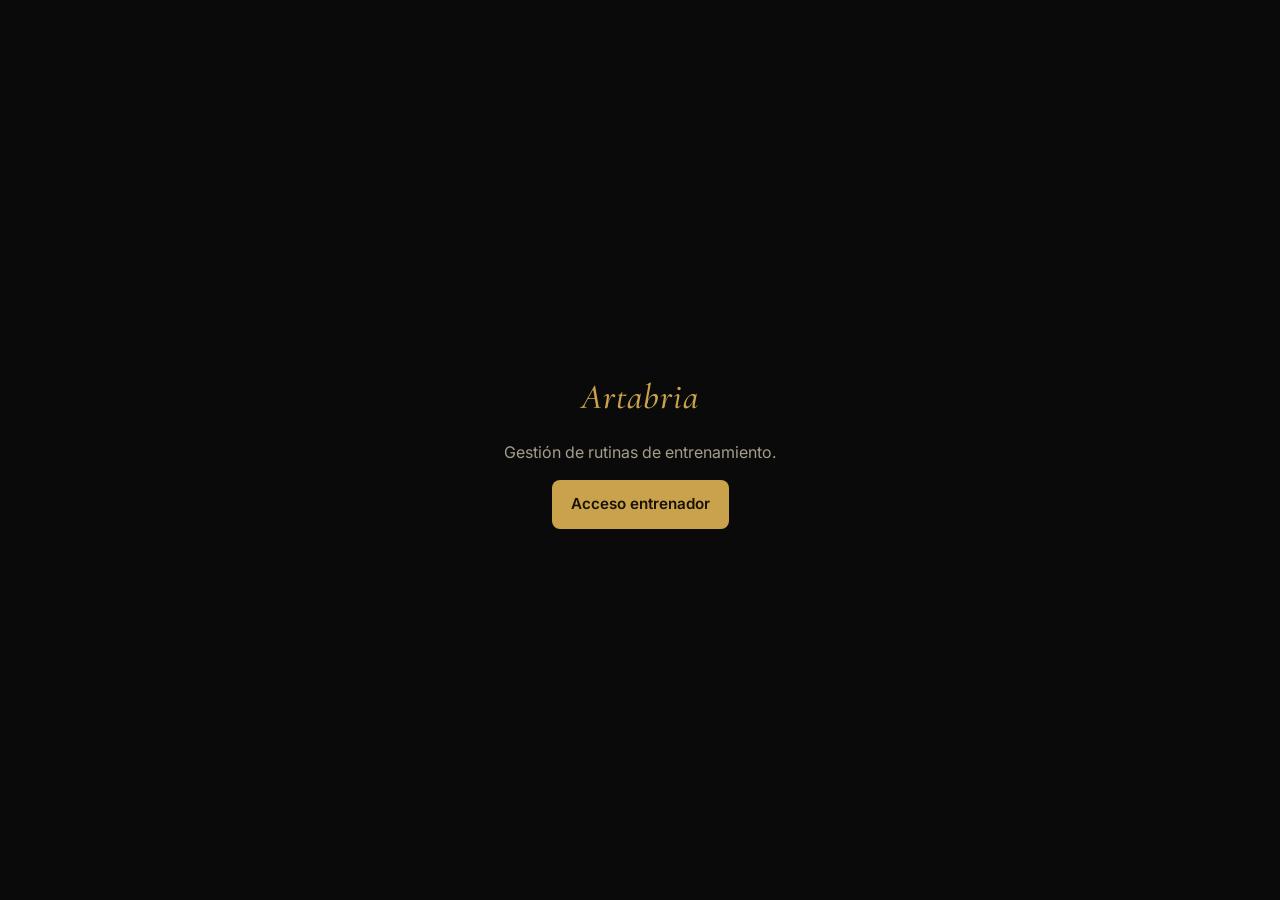
<file: index.html>
<!doctype html>
<html lang="es">
<head>
<meta charset="UTF-8">
<meta name="viewport" content="width=device-width, initial-scale=1">
<title>Artabria · Rutinas</title>
<link rel="stylesheet" href="/assets/css/styles.css">
</head>
<body>
<div class="center-screen">
  <div class="text-center">
    <div class="brand" style="font-size:2.2rem">Artabria</div>
    <p class="mt-16">Gestión de rutinas de entrenamiento.</p>
    <a class="btn btn-primary" href="/admin/login.html">Acceso entrenador</a>
  </div>
</div>
</body>
</html>
</file>
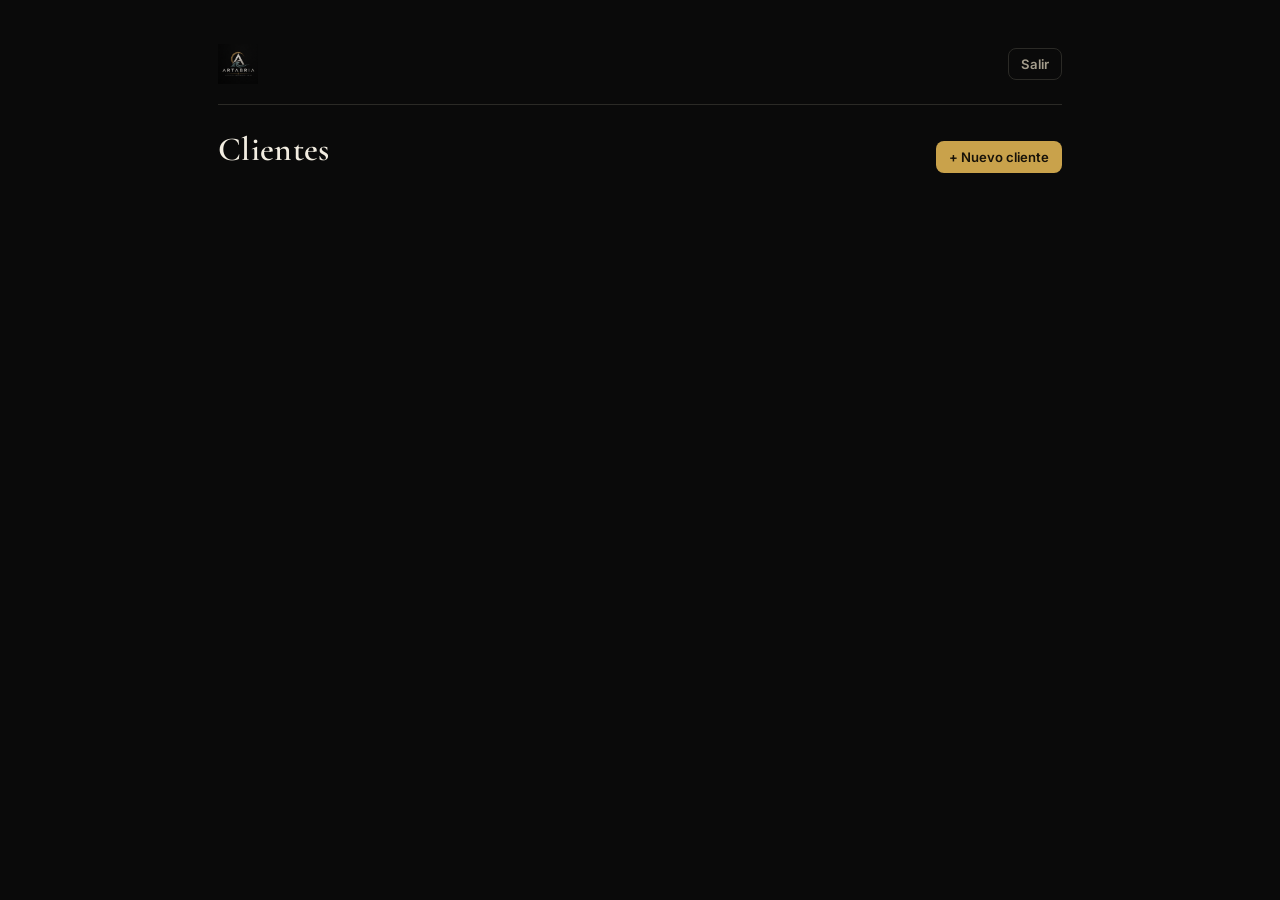
<file: admin/index.html>
<!doctype html>
<html lang="es">
<head>
<meta charset="UTF-8">
<meta name="viewport" content="width=device-width, initial-scale=1">
<title>Artabria · Panel</title>
<link rel="stylesheet" href="/assets/css/styles.css">
</head>
<body>
<div class="page page-wide">
  <div class="topbar">
    <img src="/assets/img/logo.png" alt="Artabria" class="brand-logo">
    <div class="topbar-actions">
      <button class="btn btn-ghost btn-sm" id="btn-logout">Salir</button>
    </div>
  </div>
  <div class="row mb-16">
    <h1>Clientes</h1>
    <button class="btn btn-primary btn-sm" id="btn-nuevo">+ Nuevo cliente</button>
  </div>
  <div id="alert"></div>
  <form id="form-nuevo" class="card oculto">
    <div class="field">
      <label>Nombre del cliente</label>
      <input type="text" id="nuevo-nombre" required>
    </div>
    <div class="field">
      <label>Código del enlace</label>
      <div class="input-set">
        <input type="text" id="nuevo-codigo" class="grow" required>
        <button type="button" class="btn btn-ghost btn-sm" id="btn-regenerar">↻</button>
      </div>
      <p class="hint">El enlace del cliente será tu-dominio/c/&lt;código&gt;</p>
    </div>
    <button type="submit" class="btn btn-primary btn-block">Crear cliente</button>
  </form>
  <div id="lista-clientes" class="stack"></div>
</div>
<script type="module" src="/assets/js/admin-dashboard.js"></script>
</body>
</html>
</file>
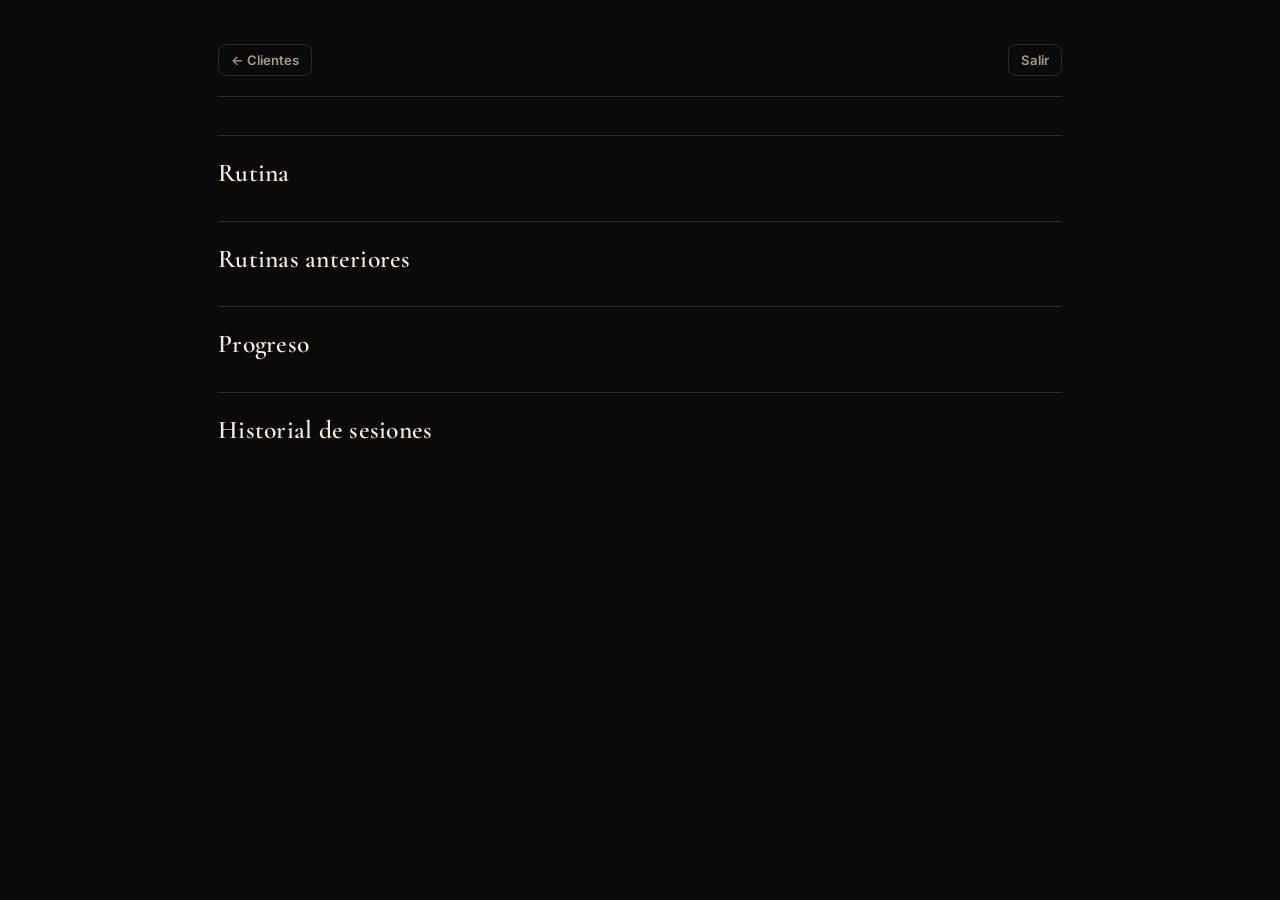
<file: admin/cliente.html>
<!doctype html>
<html lang="es">
<head>
<meta charset="UTF-8">
<meta name="viewport" content="width=device-width, initial-scale=1">
<title>Artabria · Cliente</title>
<link rel="stylesheet" href="/assets/css/styles.css">
</head>
<body>
<div class="page page-wide">
  <div class="topbar">
    <button class="btn btn-ghost btn-sm" id="btn-volver">← Clientes</button>
    <button class="btn btn-ghost btn-sm" id="btn-logout">Salir</button>
  </div>
  <div id="cabecera"></div>
  <hr class="divider">
  <h2>Rutina</h2>
  <div id="contenido-rutina"></div>
  <hr class="divider">
  <h2>Rutinas anteriores</h2>
  <div id="contenido-rutinas-anteriores"></div>
  <hr class="divider">
  <h2>Progreso</h2>
  <div id="contenido-progreso"></div>
  <hr class="divider">
  <h2>Historial de sesiones</h2>
  <div id="contenido-historial"></div>
</div>
<script type="module" src="/assets/js/admin-cliente.js"></script>
</body>
</html>
</file>
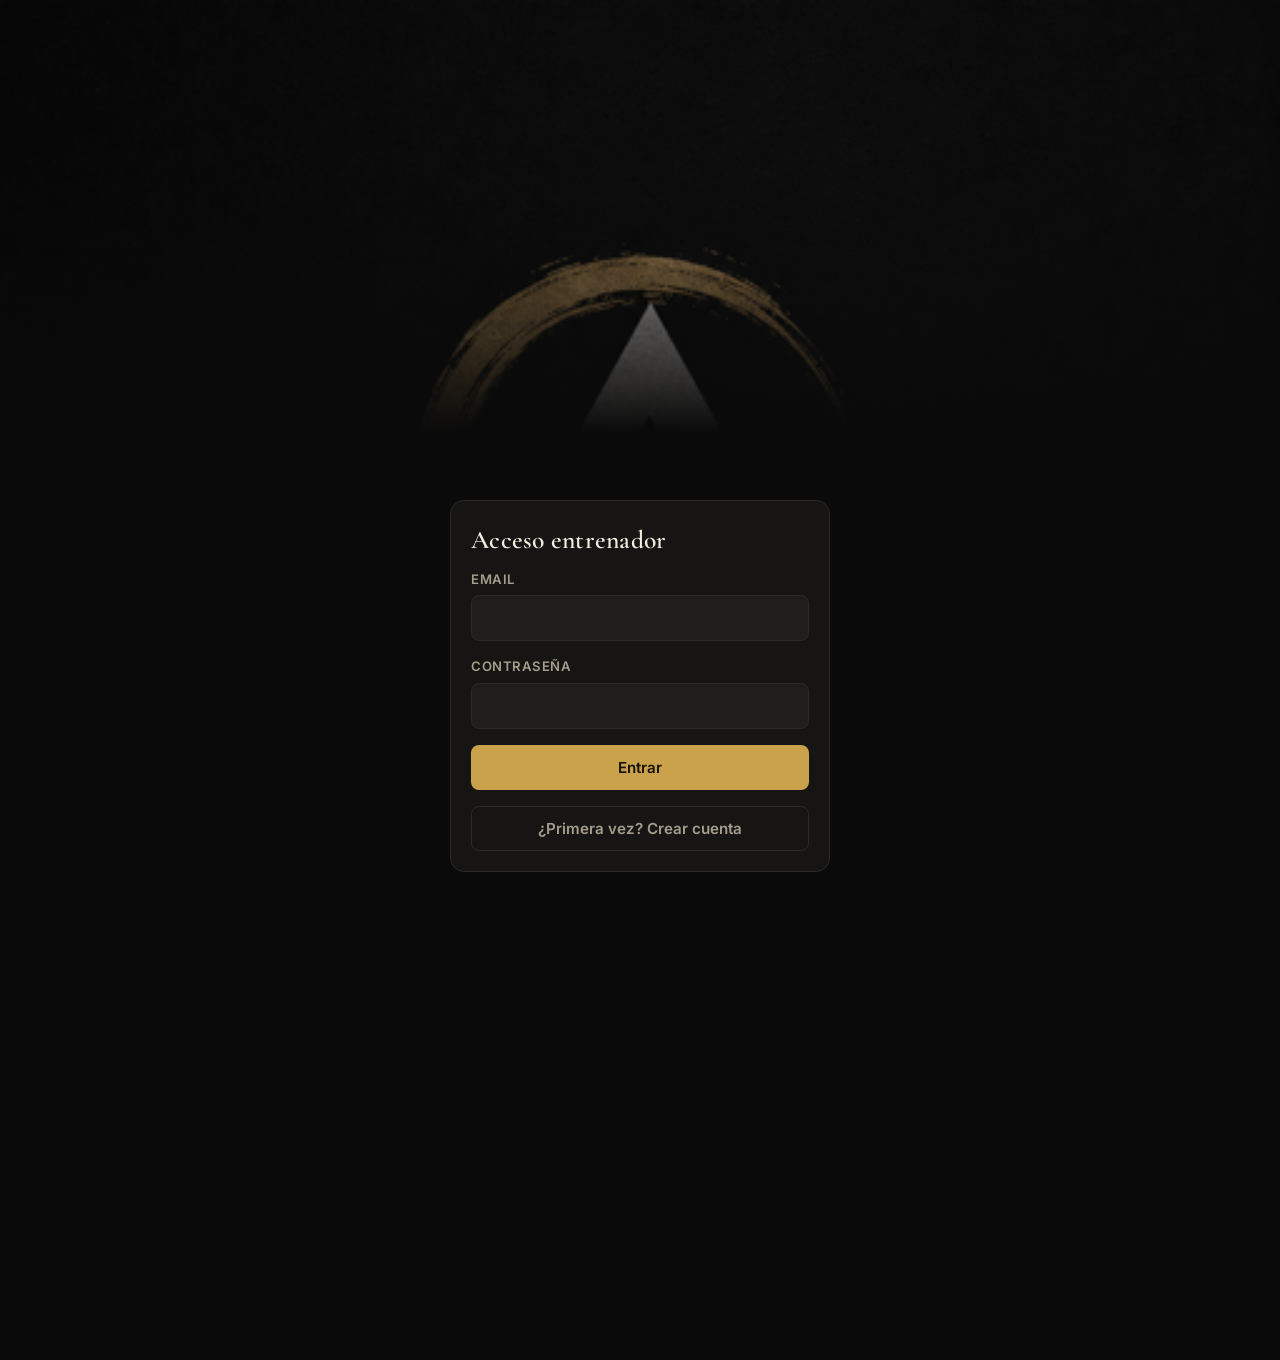
<file: admin/login.html>
<!doctype html>
<html lang="es">
<head>
<meta charset="UTF-8">
<meta name="viewport" content="width=device-width, initial-scale=1">
<title>Artabria · Acceso entrenador</title>
<link rel="stylesheet" href="/assets/css/styles.css">
</head>
<body>
<div class="hero-logo-wrap">
  <img src="/assets/img/logo.png" alt="Artabria" class="hero-logo">
</div>
<div class="page hero-page" style="padding-bottom:40px">
  <div class="card" style="max-width:380px;width:100%;margin:0 auto">
    <h2 id="titulo-modo">Acceso entrenador</h2>
    <div id="alert"></div>
    <form id="form-login">
      <div class="field">
        <label>Email</label>
        <input type="email" id="email" required autocomplete="email">
      </div>
      <div class="field">
        <label>Contraseña</label>
        <input type="password" id="password" required autocomplete="current-password" minlength="6">
      </div>
      <button type="submit" class="btn btn-primary btn-block" id="btn-submit">Entrar</button>
    </form>
    <button type="button" class="btn btn-ghost btn-block mt-16" id="btn-modo">¿Primera vez? Crear cuenta</button>
  </div>
</div>
<script type="module" src="/assets/js/admin-login.js"></script>
</body>
</html>
</file>
<file: assets/css/styles.css>
@import url('https://fonts.googleapis.com/css2?family=Cormorant+Garamond:ital,wght@0,400;0,500;0,600;1,500&family=Inter:wght@400;500;600;700&display=swap');

:root {
  --bg: #0a0a0a;
  --bg-elevated: #161513;
  --bg-elevated-2: #1f1e1b;
  --border: #2b2a26;
  --gold: #c9a24b;
  --gold-hover: #ddb968;
  --gold-dim: rgba(201, 162, 75, 0.14);
  --text: #f2ede1;
  --text-muted: #a49d8c;
  --text-faint: #6f6a5e;
  --danger: #c1594f;
  --success: #7a9b6e;
  --radius: 14px;
  --radius-sm: 8px;
  --shadow: 0 8px 24px rgba(0, 0, 0, 0.4);
  --font-serif: 'Cormorant Garamond', Georgia, serif;
  --font-sans: 'Inter', -apple-system, BlinkMacSystemFont, sans-serif;
}

* {
  box-sizing: border-box;
}

html, body {
  margin: 0;
  padding: 0;
}

body {
  background: var(--bg);
  color: var(--text);
  font-family: var(--font-sans);
  font-size: 16px;
  line-height: 1.5;
  -webkit-font-smoothing: antialiased;
  min-height: 100vh;
}

h1, h2, h3, h4 {
  font-family: var(--font-serif);
  font-weight: 600;
  letter-spacing: 0.01em;
  margin: 0 0 0.4em;
  color: var(--text);
}

h1 { font-size: 2.1rem; }
h2 { font-size: 1.6rem; }
h3 { font-size: 1.25rem; }

p { margin: 0 0 1em; color: var(--text-muted); }

a { color: var(--gold); text-decoration: none; }
a:hover { color: var(--gold-hover); }

.brand {
  font-family: var(--font-serif);
  font-style: italic;
  font-weight: 500;
  color: var(--gold);
  letter-spacing: 0.03em;
}

.brand-logo {
  display: block;
  height: 40px;
  width: auto;
}

.brand-logo-lg {
  display: block;
  height: 108px;
  width: auto;
  margin: 0 auto;
}

.hero-logo-wrap {
  position: relative;
  width: 100%;
  height: 56vh;
  min-height: 320px;
  max-height: 460px;
  overflow: hidden;
}

.hero-logo {
  width: 100%;
  height: 100%;
  object-fit: cover;
  object-position: center top;
  display: block;
}

.hero-logo-wrap::after {
  content: '';
  position: absolute;
  inset: 0;
  background: linear-gradient(180deg, rgba(10, 10, 10, 0) 35%, var(--bg) 94%);
}

.hero-page {
  margin-top: -64px;
  position: relative;
  z-index: 2;
  padding-top: 0;
}

/* ---------- Layout ---------- */

.page {
  max-width: 560px;
  margin: 0 auto;
  min-height: 100vh;
  display: flex;
  flex-direction: column;
  padding: 20px 18px 100px;
}

.page-wide {
  max-width: 880px;
}

.topbar {
  display: flex;
  align-items: center;
  justify-content: space-between;
  padding: 4px 0 20px;
  border-bottom: 1px solid var(--border);
  margin-bottom: 20px;
}

.topbar .brand {
  font-size: 1.4rem;
}

.topbar-actions {
  display: flex;
  gap: 8px;
  align-items: center;
}

.center-screen {
  min-height: 100vh;
  display: flex;
  align-items: center;
  justify-content: center;
  padding: 24px;
}

/* ---------- Cards ---------- */

.card {
  background: var(--bg-elevated);
  border: 1px solid var(--border);
  border-radius: var(--radius);
  padding: 20px;
  margin-bottom: 14px;
}

.card-tight {
  padding: 14px 16px;
}

.card-link {
  display: block;
  cursor: pointer;
  transition: border-color 0.15s ease, transform 0.15s ease;
}

.card-link:hover {
  border-color: var(--gold);
}

.row {
  display: flex;
  align-items: center;
  justify-content: space-between;
  gap: 12px;
}

.row + .row {
  margin-top: 10px;
}

.stack {
  display: flex;
  flex-direction: column;
  gap: 12px;
}

/* ---------- Buttons ---------- */

button, .btn {
  font-family: var(--font-sans);
  font-size: 0.95rem;
  font-weight: 600;
  border-radius: var(--radius-sm);
  border: 1px solid transparent;
  padding: 12px 18px;
  cursor: pointer;
  transition: filter 0.15s ease, opacity 0.15s ease, background 0.15s ease;
  display: inline-flex;
  align-items: center;
  justify-content: center;
  gap: 8px;
  text-align: center;
}

.btn-primary {
  background: var(--gold);
  color: #171208;
}
.btn-primary:hover { background: var(--gold-hover); }
.btn-primary:disabled { opacity: 0.5; cursor: not-allowed; }

.btn-outline {
  background: transparent;
  color: var(--gold);
  border-color: var(--gold);
}
.btn-outline:hover { background: var(--gold-dim); }

.btn-ghost {
  background: transparent;
  color: var(--text-muted);
  border-color: var(--border);
}
.btn-ghost:hover { color: var(--text); border-color: var(--text-muted); }

.btn-danger {
  background: transparent;
  color: var(--danger);
  border-color: var(--danger);
}
.btn-danger:hover { background: rgba(193, 89, 79, 0.12); }

.btn-sm {
  padding: 7px 12px;
  font-size: 0.82rem;
}

.btn-block { width: 100%; }

.btn-icon {
  padding: 8px;
  width: 36px;
  height: 36px;
  flex-shrink: 0;
}

/* ---------- Forms ---------- */

label {
  display: block;
  font-size: 0.82rem;
  font-weight: 600;
  color: var(--text-muted);
  margin-bottom: 6px;
  text-transform: uppercase;
  letter-spacing: 0.04em;
}

input, select, textarea {
  width: 100%;
  background: var(--bg-elevated-2);
  border: 1px solid var(--border);
  color: var(--text);
  font-family: var(--font-sans);
  font-size: 1rem;
  border-radius: var(--radius-sm);
  padding: 12px 14px;
}

input:focus, select:focus, textarea:focus {
  outline: none;
  border-color: var(--gold);
}

.field {
  margin-bottom: 16px;
}

.field-row {
  display: flex;
  gap: 10px;
}
.field-row > * { flex: 1; }

.input-set {
  display: flex;
  gap: 8px;
  align-items: center;
}

.input-num {
  text-align: center;
  font-variant-numeric: tabular-nums;
  font-size: 1.1rem;
  padding: 10px 6px;
}

.checkbox-big {
  appearance: none;
  -webkit-appearance: none;
  width: 42px;
  height: 42px;
  flex-shrink: 0;
  margin: 0;
  border-radius: var(--radius-sm);
  border: 1.5px solid var(--border);
  background: var(--bg-elevated-2);
  cursor: pointer;
  position: relative;
  transition: background 0.15s ease, border-color 0.15s ease;
}

.checkbox-big:checked {
  background: var(--gold);
  border-color: var(--gold);
}

.checkbox-big:checked::after {
  content: '';
  position: absolute;
  left: 15px;
  top: 9px;
  width: 10px;
  height: 18px;
  border: solid #171208;
  border-width: 0 3px 3px 0;
  transform: rotate(45deg);
}

.input-set input[type="number"] {
  flex: 1;
  min-width: 0;
}

.input-set select.campo-rir {
  flex: 0 0 60px;
  width: auto;
  padding: 10px 4px;
  font-size: 0.8rem;
  text-align: center;
  text-align-last: center;
}

.input-set-error input[type="number"] {
  border-color: var(--danger);
}

.input-set-descendente {
  flex-wrap: wrap;
  row-gap: 8px;
}

.reps-descendente-grupo {
  flex: 1 0 100%;
  display: flex;
  flex-direction: column;
  align-items: flex-start;
  gap: 6px;
  min-width: 0;
}

.reps-descendente-label {
  flex-shrink: 0;
  font-size: 0.78rem;
}

.reps-descendente-inputs {
  display: flex;
  align-items: center;
  gap: 3px;
  flex-wrap: wrap;
  row-gap: 6px;
  max-width: 100%;
}

.input-set input.input-num-sm[type="number"] {
  width: 34px;
  flex: 0 0 34px;
  text-align: center;
  font-variant-numeric: tabular-nums;
  font-size: 0.9rem;
  padding: 8px 1px;
}

.reps-descendente-flecha {
  color: var(--text-faint);
  font-size: 0.7rem;
  flex-shrink: 0;
}

.toast-fixed {
  display: none;
  position: fixed;
  left: 18px;
  right: 18px;
  top: 18px;
  z-index: 999;
  max-width: 524px;
  margin: 0 auto;
  box-shadow: var(--shadow);
}

/* ---------- Misc components ---------- */

.badge {
  display: inline-flex;
  align-items: center;
  font-size: 0.72rem;
  font-weight: 700;
  text-transform: uppercase;
  letter-spacing: 0.05em;
  padding: 3px 9px;
  border-radius: 999px;
  background: var(--bg-elevated-2);
  color: var(--text-muted);
}

.badge-gold {
  background: var(--gold-dim);
  color: var(--gold);
}

.badge-success {
  background: rgba(122, 155, 110, 0.14);
  color: var(--success);
}

.muted { color: var(--text-muted); }
.faint { color: var(--text-faint); font-size: 0.85rem; }

.hint {
  font-size: 0.85rem;
  color: var(--text-faint);
  margin-top: 4px;
}

.divider {
  border: none;
  border-top: 1px solid var(--border);
  margin: 18px 0;
}

.empty-state {
  text-align: center;
  padding: 48px 20px;
  color: var(--text-muted);
}

.spinner {
  width: 22px;
  height: 22px;
  border: 2.5px solid var(--border);
  border-top-color: var(--gold);
  border-radius: 50%;
  animation: spin 0.7s linear infinite;
  display: inline-block;
}

@keyframes spin {
  to { transform: rotate(360deg); }
}

.alert {
  padding: 12px 14px;
  border-radius: var(--radius-sm);
  font-size: 0.9rem;
  margin-bottom: 16px;
}

.alert-error {
  background: rgba(193, 89, 79, 0.12);
  border: 1px solid rgba(193, 89, 79, 0.35);
  color: #e29a92;
}

.alert-success {
  background: rgba(122, 155, 110, 0.12);
  border: 1px solid rgba(122, 155, 110, 0.35);
  color: #a9c6a0;
}

.copy-link {
  display: flex;
  gap: 8px;
  align-items: center;
  background: var(--bg-elevated-2);
  border: 1px solid var(--border);
  border-radius: var(--radius-sm);
  padding: 10px 12px;
  font-size: 0.85rem;
  color: var(--text-muted);
  word-break: break-all;
}

/* ---------- Bottom action bar (client session) ---------- */

.bottom-bar {
  position: fixed;
  left: 0;
  right: 0;
  bottom: 0;
  background: linear-gradient(to top, var(--bg) 60%, transparent);
  padding: 24px 18px 18px;
  display: flex;
  justify-content: center;
}

.bottom-bar-inner {
  max-width: 560px;
  width: 100%;
}

/* ---------- Toggle switch ---------- */

.switch {
  position: relative;
  display: inline-block;
  width: 42px;
  height: 24px;
  flex-shrink: 0;
}
.switch input { opacity: 0; width: 0; height: 0; }
.switch .slider {
  position: absolute;
  inset: 0;
  background: var(--bg-elevated-2);
  border: 1px solid var(--border);
  border-radius: 999px;
  cursor: pointer;
  transition: 0.15s;
}
.switch .slider::before {
  content: '';
  position: absolute;
  width: 16px;
  height: 16px;
  left: 3px;
  top: 2px;
  background: var(--text-muted);
  border-radius: 50%;
  transition: 0.15s;
}
.switch input:checked + .slider { background: var(--gold-dim); border-color: var(--gold); }
.switch input:checked + .slider::before { transform: translateX(18px); background: var(--gold); }

/* ---------- Tables (admin) ---------- */

table {
  width: 100%;
  border-collapse: collapse;
}
th, td {
  text-align: left;
  padding: 10px 8px;
  border-bottom: 1px solid var(--border);
}
th {
  font-size: 0.72rem;
  text-transform: uppercase;
  letter-spacing: 0.05em;
  color: var(--text-faint);
  font-weight: 600;
}

/* ---------- Utility ---------- */

.flex { display: flex; }
.gap-8 { gap: 8px; }
.gap-12 { gap: 12px; }
.mt-8 { margin-top: 8px; }
.mt-16 { margin-top: 16px; }
.mb-16 { margin-bottom: 16px; }
.text-center { text-align: center; }
.grow { flex-grow: 1; }
.oculto { display: none; }

.valor-mejora {
  color: var(--success);
  font-weight: 700;
}

.valor-empeora {
  color: var(--danger);
  font-weight: 700;
}

/* ---------- Progreso ---------- */

.stats-grid {
  display: grid;
  grid-template-columns: repeat(auto-fit, minmax(160px, 1fr));
  gap: 12px;
}

.stat-value {
  font-family: var(--font-serif);
  font-size: 1.8rem;
  font-weight: 600;
  color: var(--gold);
  margin-top: 4px;
}

.select-inline {
  max-width: 320px;
}

.chart-wrap {
  position: relative;
  width: 100%;
}

@media (min-width: 640px) {
  .page { padding-top: 40px; }
}
</file>
